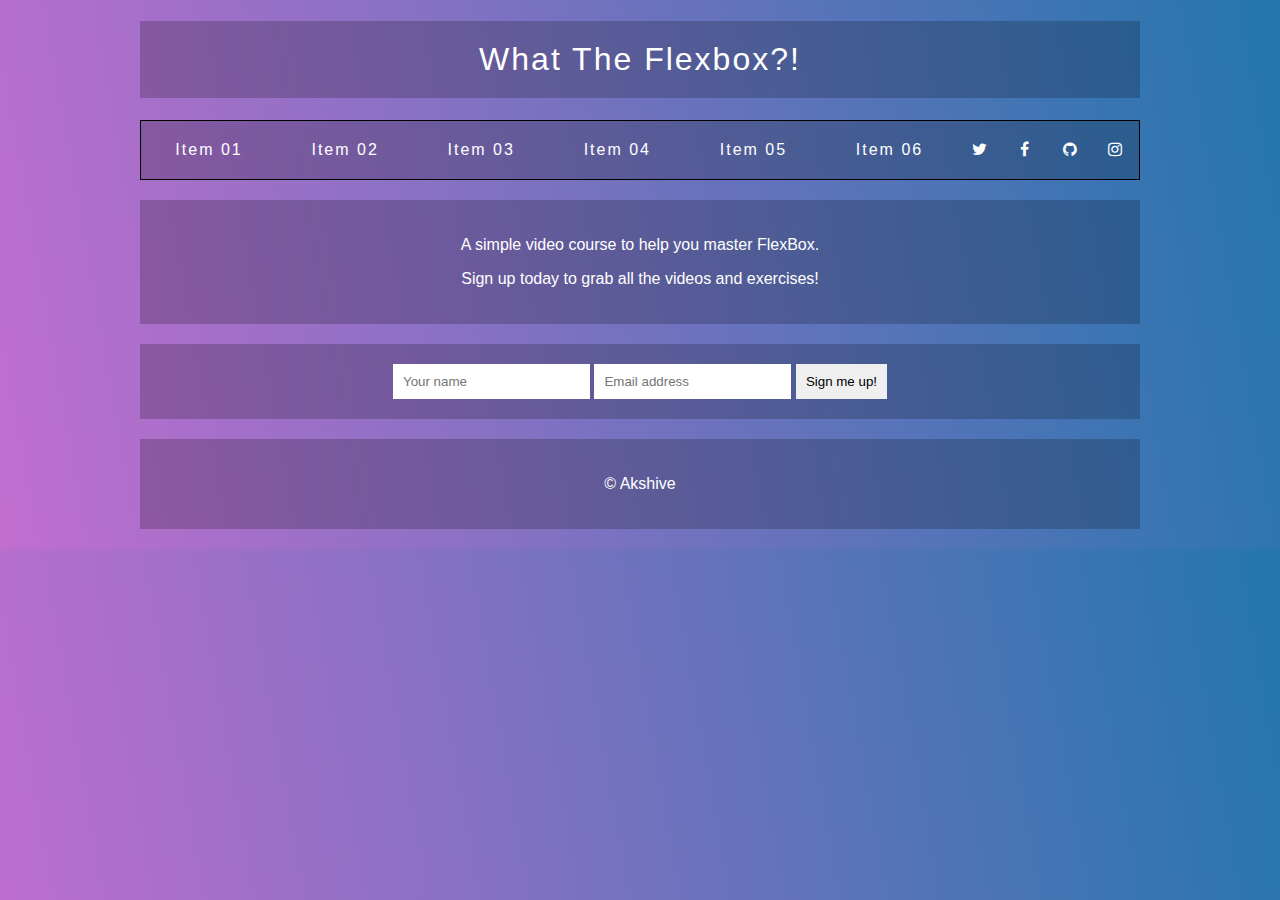
<file: flexbox-ordering/index.html>
<!DOCTYPE html>
<html lang="en">
  <head>
    <meta charset="UTF-8" />
    <meta http-equiv="X-UA-Compatible" content="IE=edge" />
    <meta name="viewport" content="width=device-width, initial-scale=1.0" />
    <title>Flexbox Ordering</title>
    <link
      rel="stylesheet"
      href="https://maxcdn.bootstrapcdn.com/font-awesome/4.3.0/css/font-awesome.min.css"
    />
    <link rel="stylesheet" href="style.css" />
  </head>
  <body>
    <div class="wrapper">
      <header class="top">
        <h1><a href="#">What The Flexbox?!</a></h1>
      </header>

      <nav class="flex-nav">
        <a href="#" class="toggleNav">☰ Menu</a>
        <ul>
          <li><a href="#">Item 01</a></li>
          <li><a href="#">Item 02</a></li>
          <li><a href="#">Item 03</a></li>
          <li><a href="#">Item 04</a></li>
          <li><a href="#">Item 05</a></li>
          <li><a href="#">Item 06</a></li>
          <li class="social">
            <a href="http://twitter.com"><i class="fa fa-twitter"></i></a>
          </li>
          <li class="social">
            <a href="http://facebook.com/"><i class="fa fa-facebook"></i></a>
          </li>
          <li class="social">
            <a href="http://github.com/Akshive"><i class="fa fa-github"></i></a>
          </li>
          <li class="social">
            <a href="http://instagram.com/"><i class="fa fa-instagram"></i></a>
          </li>
        </ul>
      </nav>

      <section class="details">
        <p>A simple video course to help you master FlexBox.</p>
        <p>Sign up today to grab all the videos and exercises!</p>
      </section>

      <section class="signup">
        <form action="" class="signup">
          <input type="text" placeholder="Your name" />
          <input type="email" placeholder="Email address" />
          <input type="submit" value="Sign me up!" />
        </form>
      </section>

      <footer>
        <p>&copy Akshive</p>
      </footer>
    </div>

    <script src="https://ajax.googleapis.com/ajax/libs/jquery/1.11.2/jquery.min.js"></script>
    <script>
      $(function () {
        $(".toggleNav").on("click", function () {
          $(".flex-nav ul").toggleClass("open");
        });
      });
    </script>
  </body>
</html>
</file>
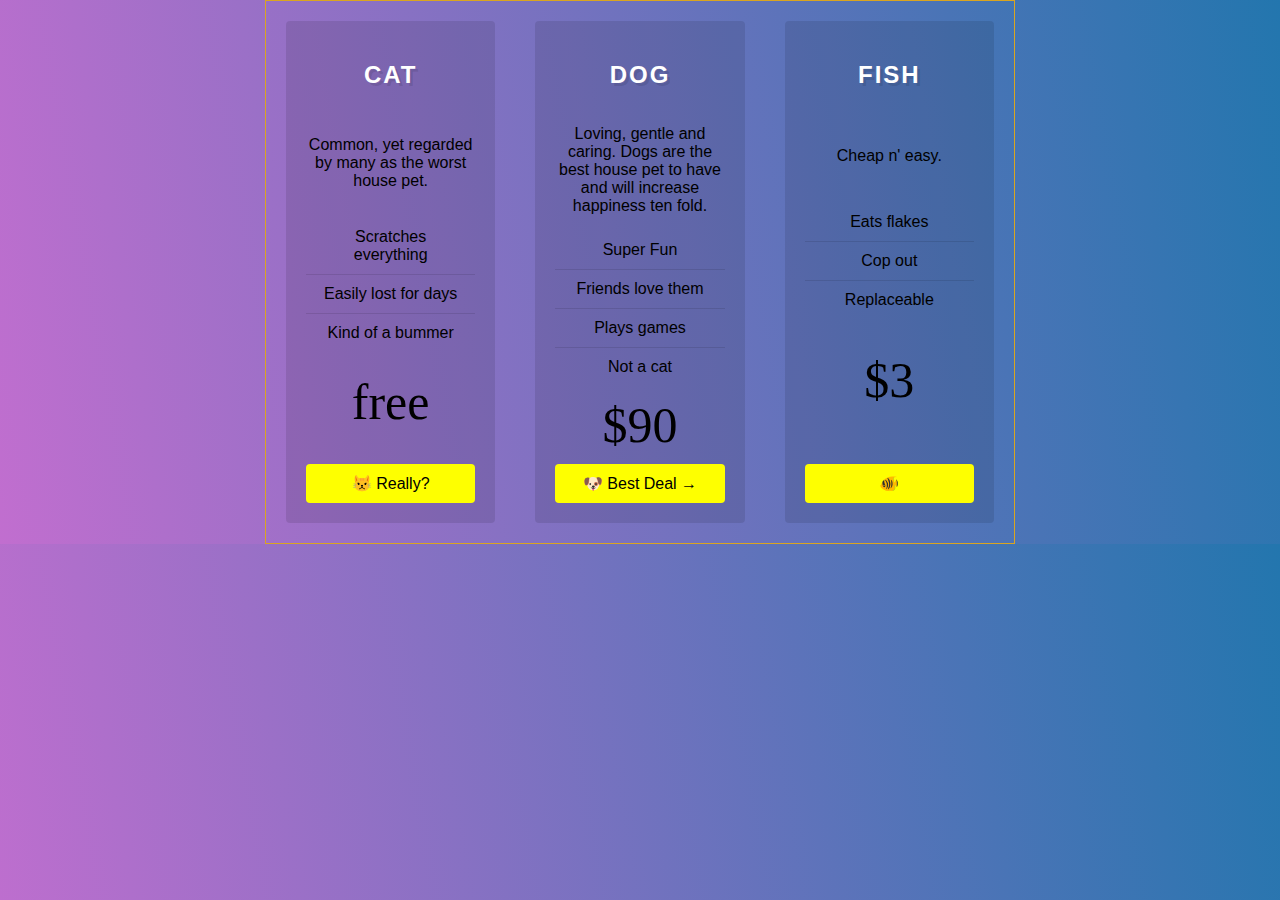
<file: flexbox-pricing-grid/index.html>
<!DOCTYPE html>
<html lang="en">
  <head>
    <meta charset="UTF-8" />
    <title>FlexBox Nav</title>
    <link
      rel="stylesheet"
      href="https://maxcdn.bootstrapcdn.com/font-awesome/4.3.0/css/font-awesome.min.css"
    />
    <link rel="stylesheet" href="style.css" />
  </head>
  <body>
    <!-- Flex Container! -->
    <div class="pricing-grid">
      <div class="plan plan1">
        <h2>Cat</h2>
        <p>Common, yet regarded by many as the worst house pet.</p>
        <ul class="features">
          <li>Scratches everything</li>
          <li>Easily lost for days</li>
          <li>Kind of a bummer</li>
        </ul>

        <p class="price">free</p>

        <a href="#" class="cta">😾 Really?</a>
      </div>

      <div class="plan plan2">
        <h2>Dog</h2>
        <p>
          Loving, gentle and caring. Dogs are the best house pet to have and
          will increase happiness ten fold.
        </p>
        <ul class="features">
          <li>Super Fun</li>
          <li>Friends love them</li>
          <li>Plays games</li>
          <li>Not a cat</li>
        </ul>

        <p class="price">$90</p>

        <a href="#" class="cta">🐶 Best Deal →</a>
      </div>

      <div class="plan plan3">
        <h2>Fish</h2>
        <p>Cheap n' easy.</p>
        <ul class="features">
          <li>Eats flakes</li>
          <li>Cop out</li>
          <li>Replaceable</li>
        </ul>

        <p class="price">$3</p>

        <a href="#" class="cta">🐠</a>
      </div>
    </div>
  </body>
</html>
</file>
<file: flexbox-ordering/style.css>
/* Some CSS Setup - nothing to do with flexbox */
html {
  box-sizing: border-box;
}

*,
*:before,
*:after {
  box-sizing: inherit;
}

body {
  font-family: sans-serif;
  margin: 0;
  background-image: linear-gradient(260deg, #2376ae 0%, #c16ecf 100%);
}

a {
  color: white;
  font-weight: 100;
  letter-spacing: 2px;
  text-decoration: none;
  background: rgba(0, 0, 0, 0.2);
  padding: 20px 5px;
  display: inline-block;
  width: 100%;
  text-align: center;
  transition: all 0.5s;
}

a:hover {
  background: rgba(0, 0, 0, 0.3);
}

.toggleNav {
  display: none;
}

img {
  width: 100%;
}

.wrapper {
  max-width: 1000px;
  margin: 0 auto;
}

input {
  padding: 10px;
  border: 0;
}

section,
footer {
  text-align: center;
  background: rgba(0, 0, 0, 0.2);
  padding: 20px;
  margin: 20px 0;
  color: white;
  font-weight: 100;
}

/* Flex Container */
.flex-nav ul {
  border: 1px solid black;
  list-style: none;
  margin: 0;
  padding: 0;
  display: flex;
}

.flex-nav li {
  flex: 3;
}

.flex-nav .social {
  flex: 1;
}

@media all and (max-width: 1000px) {
  .flex-nav ul {
    flex-wrap: wrap;
  }
  .flex-nav li {
    flex: 1 1 50%;
  }
  .flex-nav .social {
    flex: 1 1 25%;
  }
}

@media all and (max-width: 500px) {
  .flex-nav li {
    flex-basis: 100%;
  }

  .wrapper {
    display: flex;
    flex-direction: column;
  }

  .flex-nav {
    order: -1;
  }

  .toggleNav {
    display: block;
  }

  .flex-nav ul {
    display: none;
  }

  .flex-nav ul.open {
    display: flex;
  }
}
</file>
<file: flexbox-pricing-grid/style.css>
html {
  box-sizing: border-box;
}

*,
*:before,
*:after {
  box-sizing: inherit;
}

body {
  font-family: sans-serif;
  margin: 0;
  background-image: linear-gradient(260deg, #2376ae 0%, #c16ecf 100%);
}

a {
  color: white;
}

.plan ul {
  margin: 0;
  padding: 0;
  list-style: none;
}

.plan ul li {
  border-bottom: 1px solid rgba(0, 0, 0, 0.1);
  padding: 10px;
}

.plan ul li:last-child {
  border-bottom: 0;
}

.plan a {
  text-decoration: none;
  background: #feff00;
  padding: 10px;
  color: black;
  border-radius: 4px;
}

.plan h2 {
  text-transform: uppercase;
  color: white;
  letter-spacing: 2px;
  text-shadow: 3px 3px 0 rgba(0, 0, 0, 0.1);
}

.price {
  font-size: 50px;
  font-family: serif;
  margin: 10px 0;
}

.pricing-grid {
  max-width: 750px;
  margin: 0 auto;
  border: 1px solid goldenrod;
  display: flex;
}

.pricing-grid .plan {
  flex: 1;
  background: rgba(0, 0, 0, 0.1);
  margin: 20px;
  padding: 20px;
  border-radius: 4px;
  text-align: center;

  display: flex;
  flex-wrap: wrap;
}

.plan > * {
  flex: 1 1 100%;
}

.cta {
  align-self: flex-end;
}
</file>
